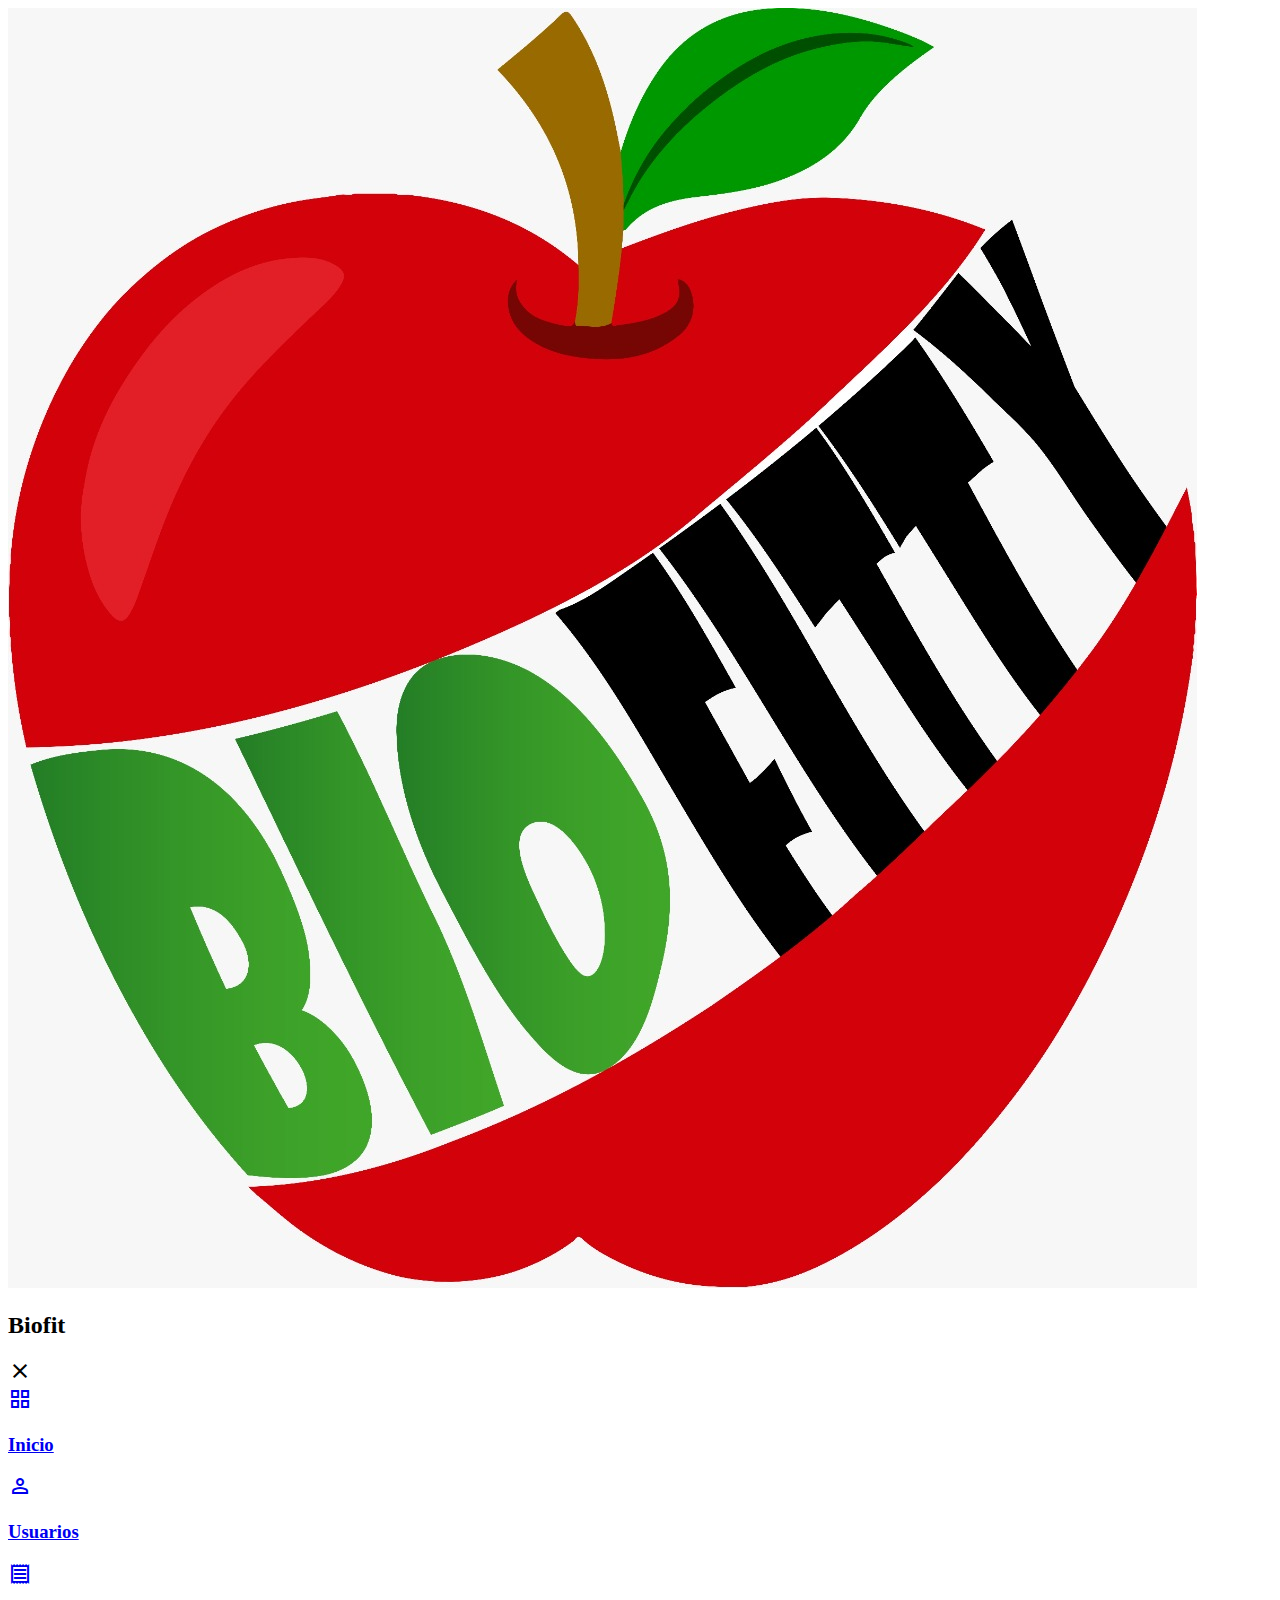
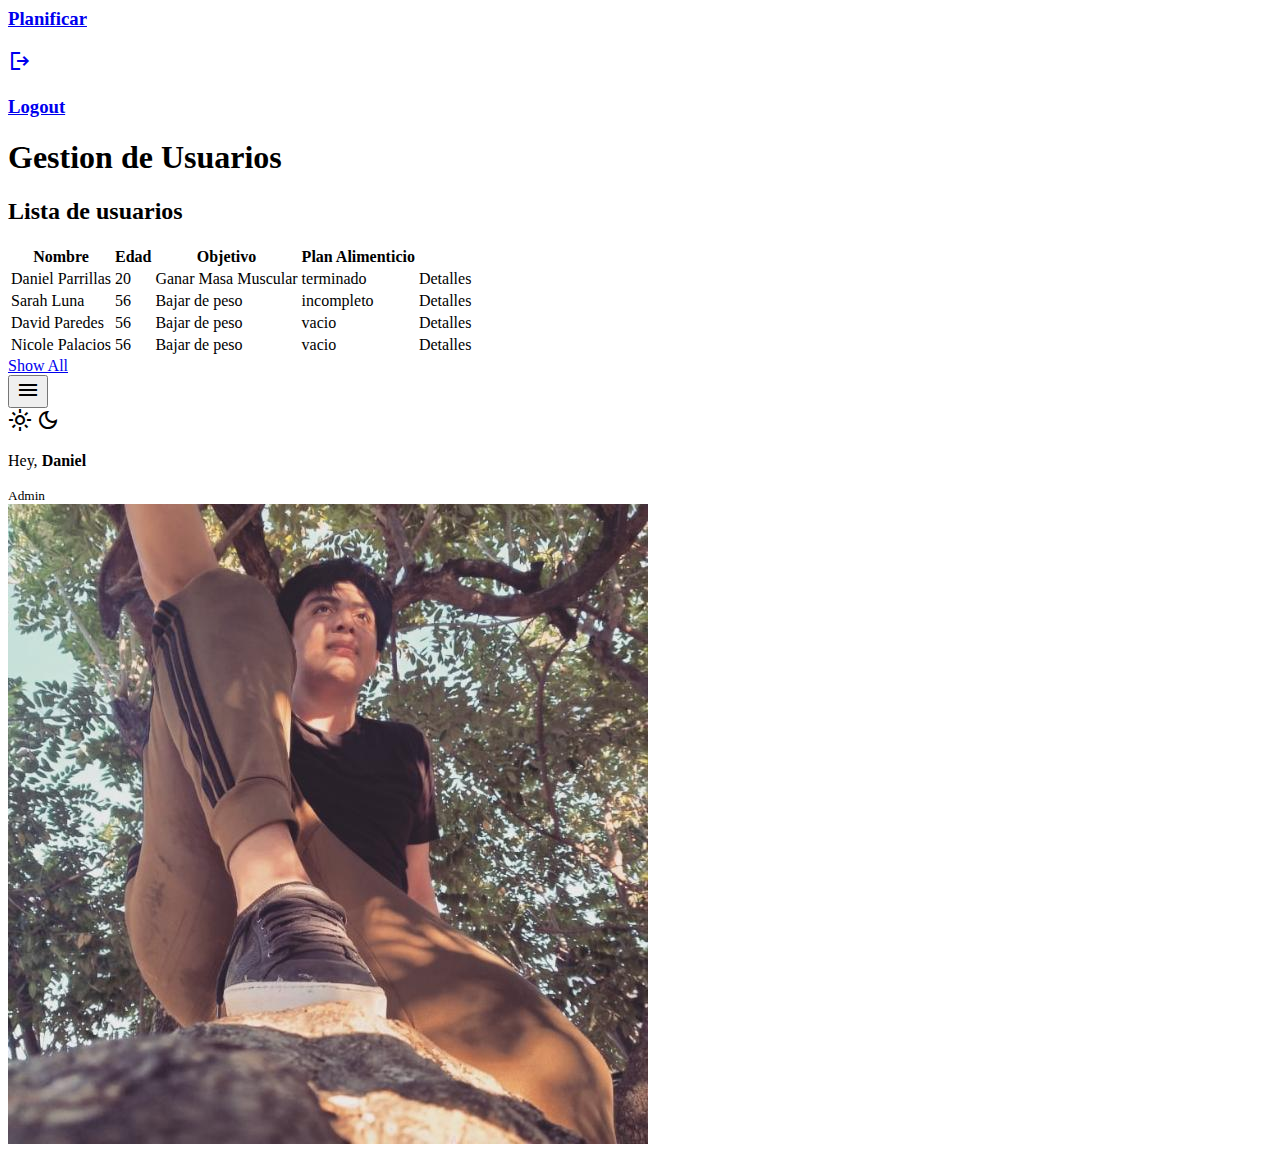
<file: docs/index.html>
<!DOCTYPE html>
<html lang="en">
    <head>
        <meta charset="UTF-8" />
        <meta http-equiv="X-UA-Compatible" content="IE=edge" />
        <meta name="viewport" content="width=device-width, initial-scale=1.0" />
        <title>Principal</title>
        <!-- todo: ---------------- Google Font Icons ---------------- -->
        <link
            rel="stylesheet"
            href="https://fonts.googleapis.com/css2?family=Material+Symbols+Sharp:opsz,wght,FILL,GRAD@20..48,100..700,0..1,-50..200"
        />
        <link
            rel="stylesheet"
            href="https://fonts.googleapis.com/css2?family=Material+Symbols+Outlined:opsz,wght,FILL,GRAD@48,400,0,0"
        />
        <!-- todo: ---------------- Styles Sheet ---------------- -->
        <link rel="stylesheet" href="css/style.css" />
    </head>
    <body>
        <div class="container">
            <!-- todo: ---------------- Aside ---------------- -->
            <aside>
                <div class="top">
                    <div class="logo">
                        <img src="img/logo.jpg" alt="logo" />
                        <h2 class="primary">
                            Bio<span class="dark">fit</span>
                        </h2>
                    </div>
                    <div class="close" id="close-btn">
                        <span class="material-symbols-sharp"> close </span>
                    </div>
                </div>
                <!--  -------- End Of Top -------- -->

                <div class="sidebar">
                    <a href="#">
                        <span class="material-symbols-sharp"> grid_view </span>
                        <h3>Inicio</h3>
                    </a>
                    <a href="#" class="active">
                        <span class="material-symbols-outlined"> person </span>
                        <h3>Usuarios</h3>
                    </a>
                    <a href="#">
                        <span class="material-symbols-sharp"> receipt </span>
                        <h3>Planificar</h3>
                    </a>
                    <a href="#">
                        <span class="material-symbols-sharp"> logout </span>
                        <h3>Logout</h3>
                    </a>
                </div>
                <!--  -------- End Menu -------- -->
            </aside>
            <!-- ? ---------------- End Aside ---------------- -->
            <!-- todo: ---------------- Main Section ---------------- -->
            <main>
                <h1>Gestion de Usuarios</h1>
                <!-- * ---------------- Formulario ---------------- -->

                <!-- ---------------- Formulario ---------------- -->
                <!-- * ---------------- Usuarios ---------------- -->
                <div class="users-list">
                    <h2>Lista de usuarios</h2>
                    <table>
                        <thead>
                            <tr>
                                <th>Nombre</th>
                                <th>Edad</th>
                                <th>Objetivo</th>
                                <th>Plan Alimenticio</th>
                                <th></th>
                            </tr>
                        </thead>
                        <tbody>
                            <tr>
                                <td>Daniel Parrillas</td>
                                <td>20</td>
                                <td>Ganar Masa Muscular</td>
                                <td class="success">terminado</td>
                                <td class="primary">Detalles</td>
                            </tr>
                            <tr>
                                <td>Sarah Luna</td>
                                <td>56</td>
                                <td>Bajar de peso</td>
                                <td class="warning">incompleto</td>
                                <td class="primary">Detalles</td>
                            </tr>
                            <tr>
                                <td>David Paredes</td>
                                <td>56</td>
                                <td>Bajar de peso</td>
                                <td class="danger">vacio</td>
                                <td class="primary">Detalles</td>
                            </tr>
                            <tr>
                                <td>Nicole Palacios</td>
                                <td>56</td>
                                <td>Bajar de peso</td>
                                <td class="danger">vacio</td>
                                <td class="primary">Detalles</td>
                            </tr>
                        </tbody>
                    </table>
                    <!-- End of Table -->
                    <a href="#">Show All</a>
                </div>
                <!-- ---------------- End of Usuarios ---------------- -->
            </main>
            <!-- ? ---------------- End Main Section ---------------- -->
            <!-- todo: ---------------- RIGHT SECTION ---------------- -->
            <section class="rigth">
                <div class="top">
                    <button id="menu-btn">
                        <span class="material-symbols-sharp"> menu </span>
                    </button>
                    <div class="theme-toggler">
                        <span class="material-symbols-sharp active">
                            light_mode
                        </span>
                        <span class="material-symbols-sharp"> dark_mode </span>
                    </div>
                    <div class="profile">
                        <div class="info">
                            <p>Hey, <b>Daniel</b></p>
                            <small class="text-muted">Admin</small>
                        </div>
                        <div class="profile-photo">
                            <img src="img/profile.jpg" alt="profile-photo" />
                        </div>
                    </div>
                </div>
                <!-- End of Top -->
                </div>
                <!-- End of Recent Updates -->
            </section>
            <!-- ? ---------------- End RIGHT SECTION ---------------- -->
        </div>
    </body>
</html>
</file>
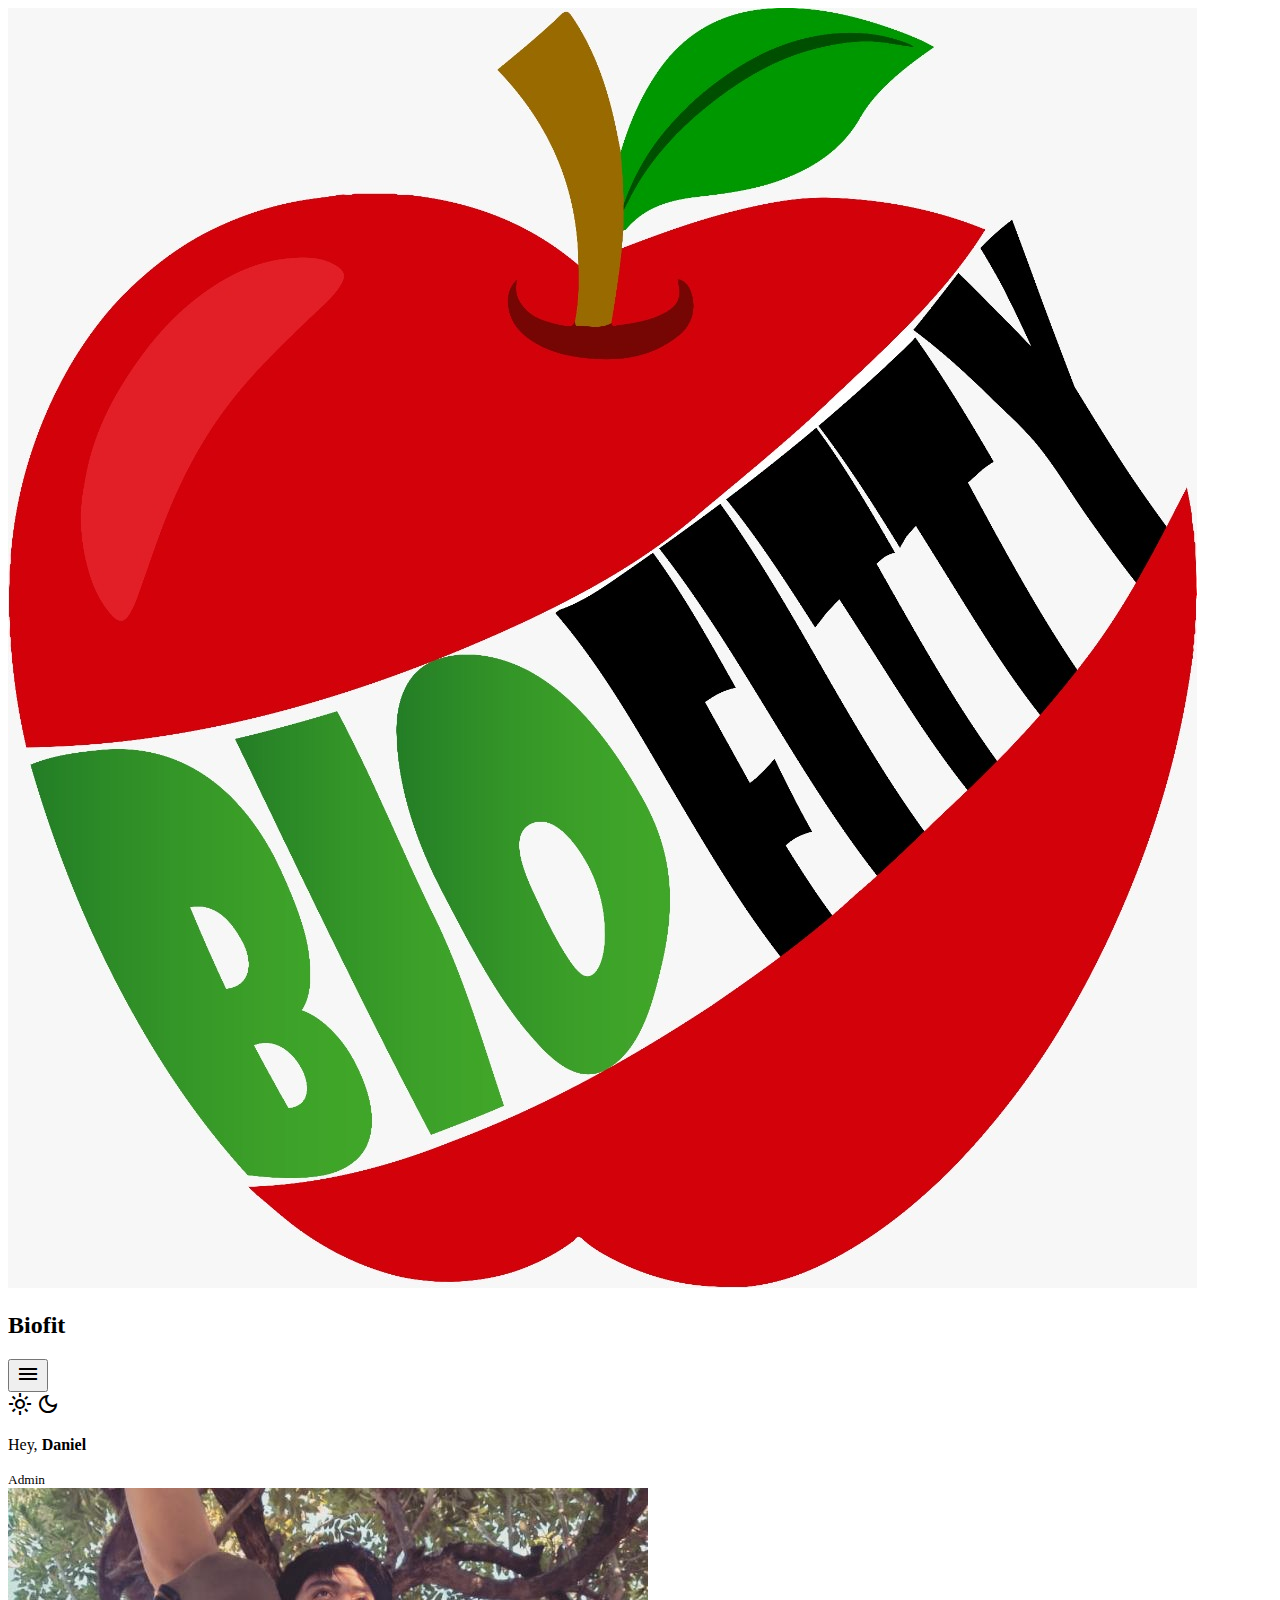
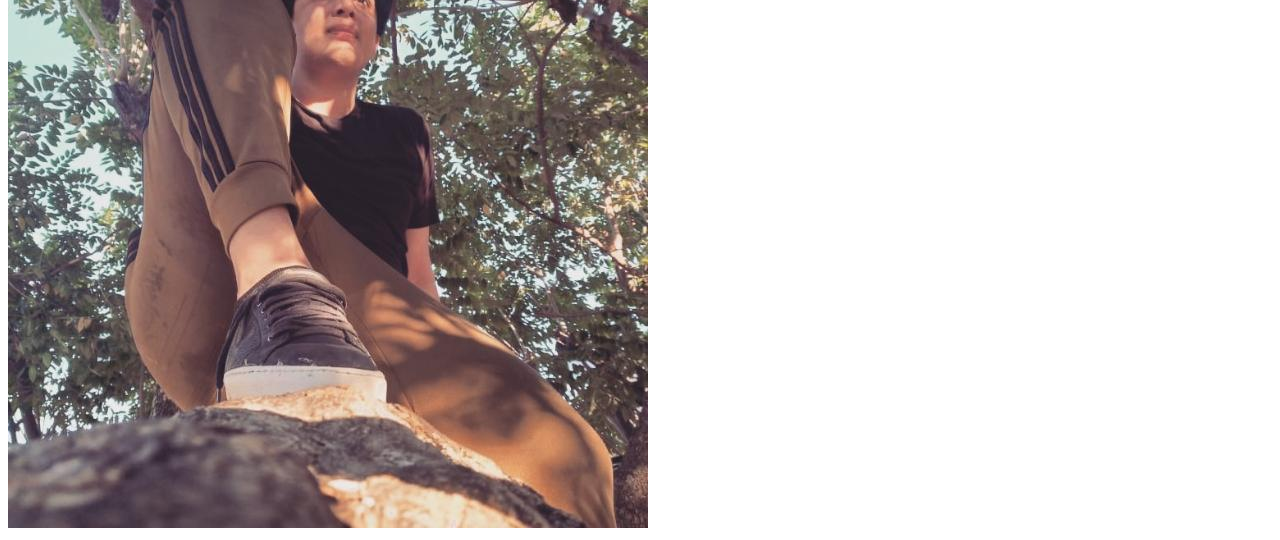
<file: docs/usuarios.html>
<!DOCTYPE html>
<html lang="en">
    <head>
        <meta charset="UTF-8" />
        <meta http-equiv="X-UA-Compatible" content="IE=edge" />
        <meta name="viewport" content="width=device-width, initial-scale=1.0" />
        <title>Usuarios</title>
        <!-- todo: ================ GOOGLE FONTS ICONS ================ -->
        <link
            rel="stylesheet"
            href="https://fonts.googleapis.com/css2?family=Material+Symbols+Sharp:opsz,wght,FILL,GRAD@20..48,100..700,0..1,-50..200"
        />
        <link
            rel="stylesheet"
            href="https://fonts.googleapis.com/css2?family=Material+Symbols+Outlined:opsz,wght,FILL,GRAD@48,400,0,0"
        />
        <!-- todo: ================ STYLES SHEETS ================ -->
        <!-- <link rel="stylesheet" href="css/style.css" /> -->
    </head>
    <body>
        <div class="container">
            <!-- todo: ================ NAV ================ -->
            <nav>
                <!-- * ---------------- Left ---------------- -->
                <div class="left">
                    <div class="logo">
                        <img src="img/logo.jpg" alt="logo" />
                        <h2 class="primary">
                            Bio<span class="dark">fit</span>
                        </h2>
                    </div>
                    <!-- End of logo -->
                </div>
                <!-- ---------------- End of Left ---------------- -->
                <!-- * ---------------- Right ---------------- -->
                <div class="right">
                    <button id="menu-btn">
                        <span class="material-symbols-sharp"> menu </span>
                    </button>
                    <!-- End of menu button -->
                    <div class="theme-toggler">
                        <span class="material-symbols-sharp active">
                            light_mode
                        </span>
                        <span class="material-symbols-sharp"> dark_mode </span>
                    </div>
                    <!-- End of theme toggler -->
                    <div class="profile">
                        <div class="info">
                            <p>Hey, <b>Daniel</b></p>
                            <small class="text-muted">Admin</small>
                        </div>
                        <div class="profile-photo">
                            <img src="img/profile.jpg" alt="profile-photo" />
                        </div>
                    </div>
                    <!-- End of profile -->
                </div>
                <!-- ---------------- End of Right ---------------- -->
            </nav>
            <!-- ? ================ END OF NAV ================ -->
            <!-- todo: ================ ASIDE ================ -->
            <aside>
                <!-- * ---------------- Top ---------------- -->
                <div class="top"></div>
                <!-- ---------------- End of Top ---------------- -->
                <!-- * ---------------- Sidebar ---------------- -->
                <div class="sidebar"></div>
                <!-- ---------------- End of Sidebar ---------------- -->
            </aside>
            <!-- ? ================ END OF ASIDE ================ -->
            <!-- todo: ================ MAIN ================ -->
            <main></main>
            <!-- ? ================ END OF MAIN ================ -->
            <!-- todo: ================ FOOTER ================ -->
            <footer></footer>
            <!-- ? ================ END OF FOOTER ================ -->
        </div>
    </body>
</html>
</file>
<file: docs/css/style.css>
@import url("https://fonts.googleapis.com/css2?family=Poppins:wght@300;400;500;600;700;800&display=swap");
:root {
  --color-primary: #A1A614;
  --color-danger: #F21905;
  --color-success: #3BACD9;
  --color-warning: #ffbb55;
  --color-white: #fff;
  --color-info-dark: #84878C;
  --color-info-light: #D9D9D9;
  --color-dark: #2E3640;
  --color-light: rgba(46, 54, 64, 0.18);
  --color-primary-variant: #F27D16;
  --color-dark-variant: #677483;
  --color-background: #f6f6f9;
  --border-1: 1px solid $color-light;
  --card-border-radius: 1rem;
  --border-radius-1: 0.3rem;
  --border-radius-2: 0.5rem;
  --border-radius-3: 1rem;
  --card-padding: 1.5rem;
  --padding-1: 1rem;
  --box-shadow: 0 1rem 2rem $color-light;
  --transition-1: all 300ms ease;
}
</file>
